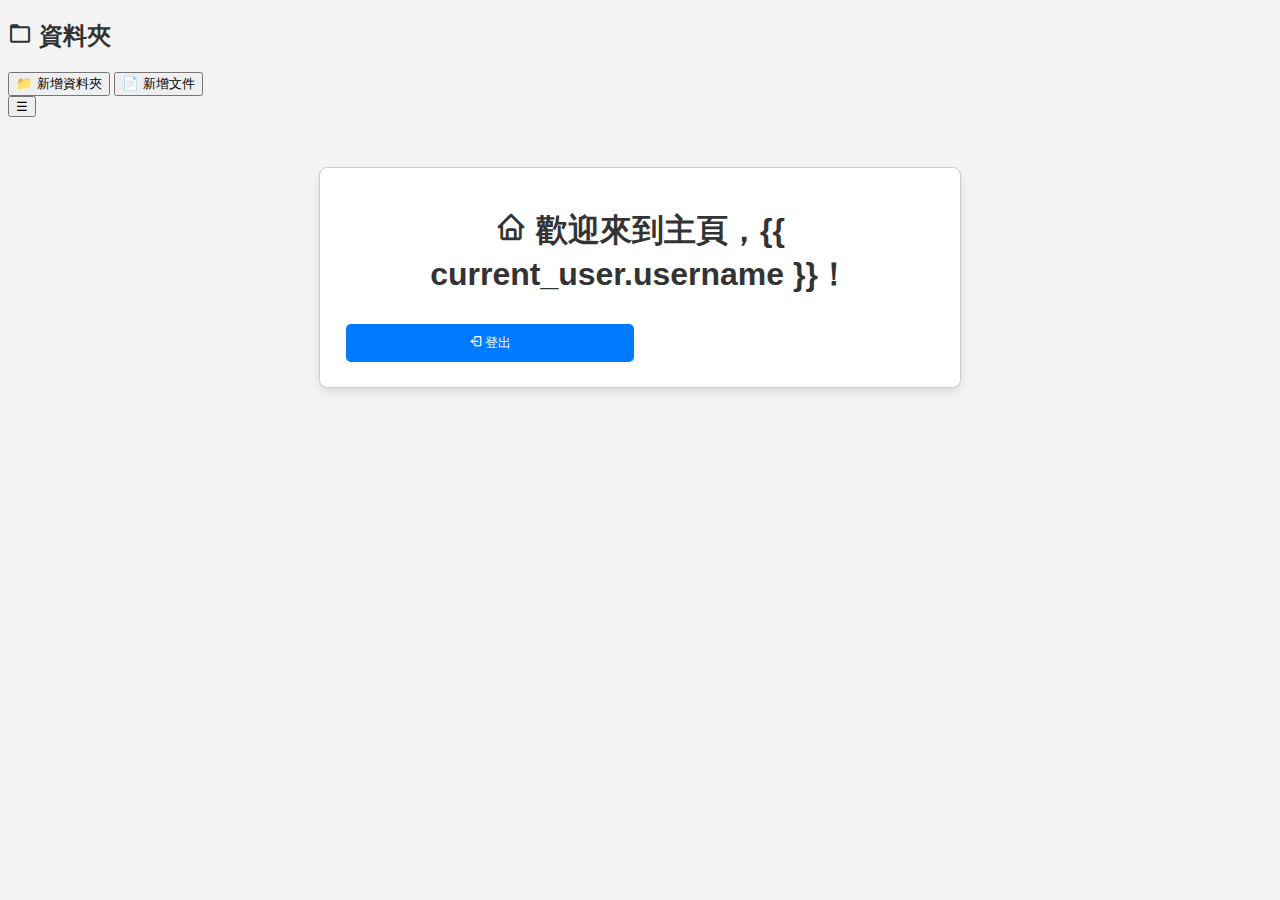
<file: templates/index.html>
<!DOCTYPE html>
<html lang="zh">
<head>
    <meta charset="UTF-8">
    <meta name="viewport" content="width=device-width, initial-scale=1.0">
    <title>滑动侧边栏</title>
    <link rel="stylesheet" href="/static/css/styles.css">
    <link href="https://unpkg.com/boxicons@2.1.4/css/boxicons.min.css" rel="stylesheet">
</head>
<body>
    <div class="sidebar">
        <h2><i class='bx bx-folder'></i> 資料夾</h2>
        <ul id="folder-list"></ul>
        <button id="create-folder" class="button boxicon">📁 新增資料夾</button>
        <button id="create-file" class="button boxicon">📄 新增文件</button>
    </div>

    <button class="toggle-btn">☰</button>
    
    <div class="container">
        <h1><i class='bx bx-home'></i> 歡迎來到主頁，{{ current_user.username }}！</h1>
        <button id="logoutButton"><i class='bx bx-log-out'></i> 登出</button>
    </div>

    <script src="/static/js/scripts.js"></script>
</body>
</html>
</file>
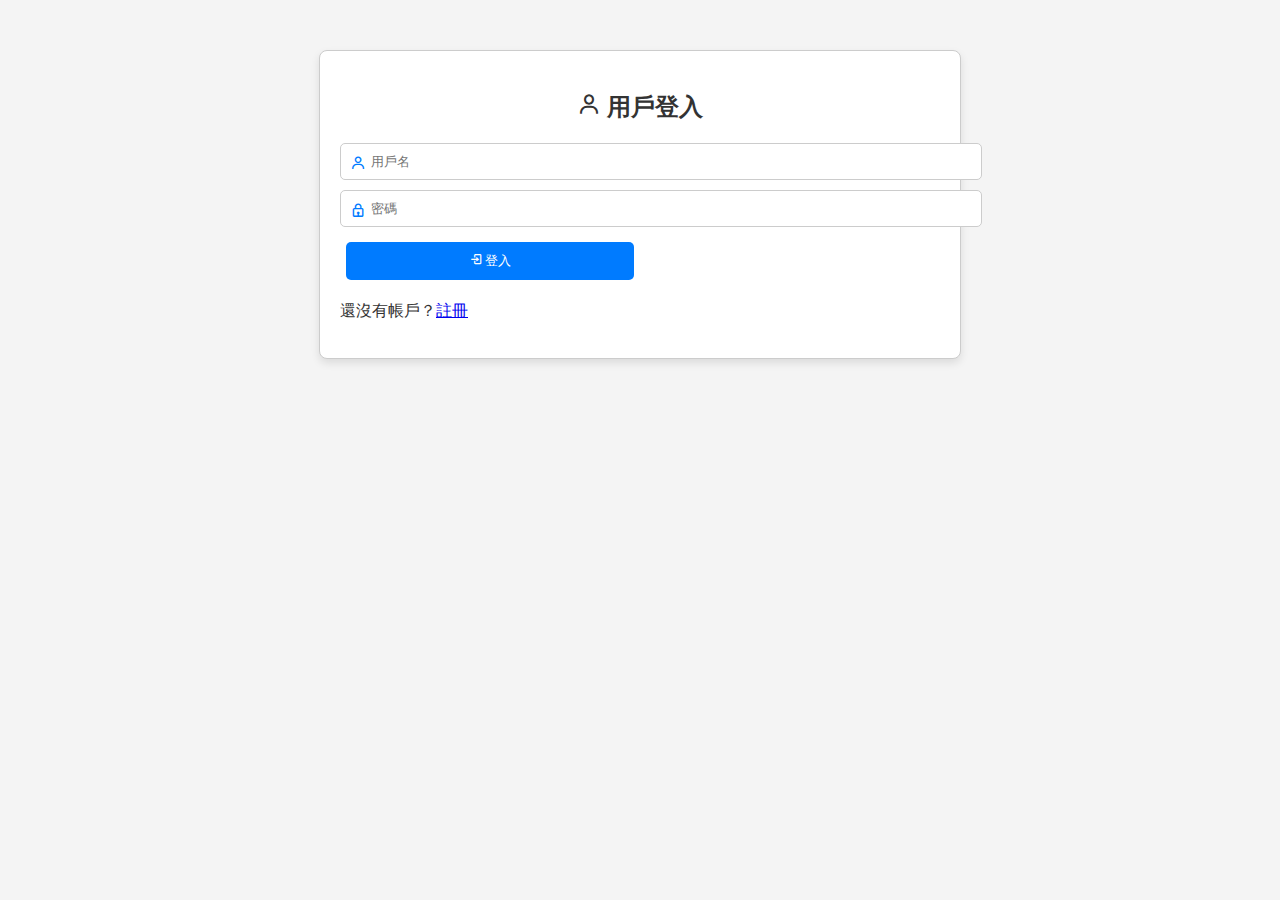
<file: templates/login.html>
<!DOCTYPE html>
<html lang="zh-Hant">
<head>
    <meta charset="UTF-8">
    <meta name="viewport" content="width=device-width, initial-scale=1.0">
    <title>用戶登入</title>
    <link rel="stylesheet" href="/static/css/styles.css">
    <link href="https://unpkg.com/boxicons@2.1.4/css/boxicons.min.css" rel="stylesheet">
</head>
<body>
    <div class="container">
        <h2><i class='bx bx-user'></i> 用戶登入</h2>
        <form method="POST">
            <div class="input-group">
                <i class='bx bx-user'></i>
                <input type="text" name="username" placeholder="用戶名" required>
            </div>
            <div class="input-group">
                <i class='bx bx-lock'></i>
                <input type="password" name="password" placeholder="密碼" required>
            </div>
            <button type="submit"><i class='bx bx-log-in'></i> 登入</button>
        </form>
        <p>還沒有帳戶？<a href="{{ url_for('register') }}">註冊</a></p>
    </div>
</body>
</html>
</file>
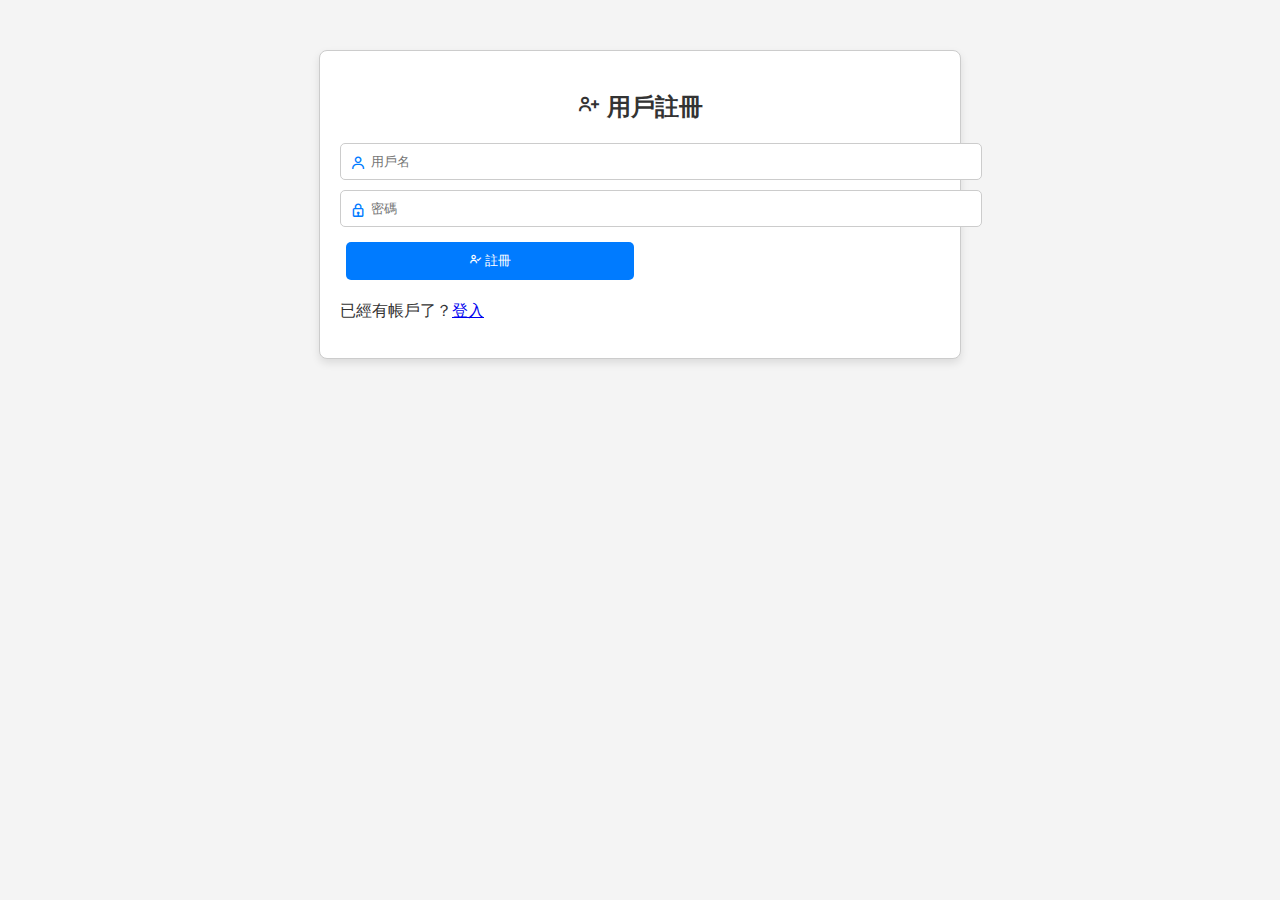
<file: templates/register.html>
<!DOCTYPE html>
<html lang="zh-Hant">
<head>
    <meta charset="UTF-8">
    <meta name="viewport" content="width=device-width, initial-scale=1.0">
    <title>用戶註冊</title>
    <link rel="stylesheet" href="/static/css/styles.css">
    <link href="https://unpkg.com/boxicons@2.1.4/css/boxicons.min.css" rel="stylesheet">
</head>
<body>
    <div class="container">
        <h2><i class='bx bx-user-plus'></i> 用戶註冊</h2>
        <form method="POST">
            <div class="input-group">
                <i class='bx bx-user'></i>
                <input type="text" name="username" placeholder="用戶名" required>
            </div>
            <div class="input-group">
                <i class='bx bx-lock'></i>
                <input type="password" name="password" placeholder="密碼" required>
            </div>
            <button type="submit"><i class='bx bx-user-check'></i> 註冊</button>
        </form>
        <p>已經有帳戶了？<a href="{{ url_for('login') }}">登入</a></p>
    </div>
</body>
</html>
</file>
<file: static/css/styles.css>
body {
    font-family: Arial, sans-serif;
    background-color: #f4f4f4;
    color: #333;
}

.container {
    max-width: 600px;
    margin: 50px auto;
    padding: 20px;
    border: 1px solid #ccc;
    border-radius: 8px;
    background-color: #fff;
    box-shadow: 0 4px 8px rgba(0, 0, 0, 0.1);
}

.container h2, .container h1 {
    text-align: center;
}

.input-group {
    position: relative;
    margin: 10px 0;
}

.input-group i {
    position: absolute;
    left: 10px;
    top: 12px;
    color: #007bff;
}

.container input {
    width: 100%;
    padding: 10px 10px 10px 30px;
    border: 1px solid #ccc;
    border-radius: 5px;
}

.container button {
    width: 48%;
    padding: 10px;
    background-color: #007bff;
    color: white;
    border: none;
    border-radius: 5px;
    cursor: pointer;
    margin: 5px 1%;
}

.container button:hover {
    background-color: #0056b3;
}

ul {
    list-style-type: none;
    padding: 0;
}

ul li {
    padding: 8px;
    background: #e9ecef;
    margin: 5px 0;
    border-radius: 5px;
}
</file>
